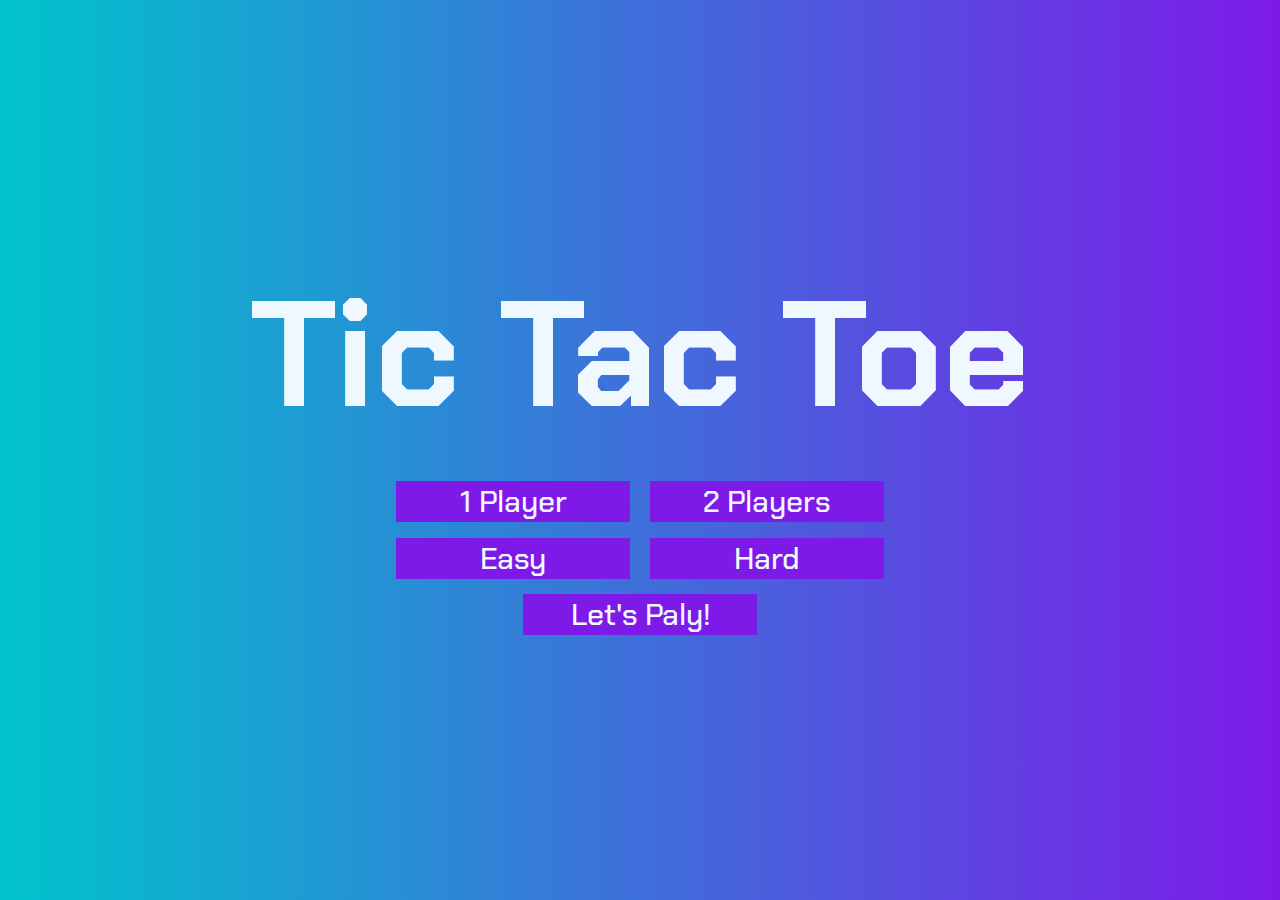
<file: index.html>
<!DOCTYPE html>
<html lang="en">
<head>
    <meta charset="UTF-8">
    <meta name="viewport" content="width=device-width, initial-scale=1.0">
    <meta http-equiv="X-UA-Compatible" content="ie=edge">
    <title>Tic Tac Toe</title>
    <link href="https://fonts.googleapis.com/css?family=Chakra+Petch:400,500,600,700,700i" rel="stylesheet">
    <link rel="stylesheet" href="css/style.css">
    <script
    src="https://code.jquery.com/jquery-3.3.1.js"
    integrity="sha256-2Kok7MbOyxpgUVvAk/HJ2jigOSYS2auK4Pfzbm7uH60="
    crossorigin="anonymous"></script>
    <script src="js/main.js"></script>
</head>
<body>
    <div class="home-containar">
        <div>
            <h1 id="header">Tic Tac Toe</h1>
        </div>
        <br>
        <div class="btn-containar">
            <button class="player" id="onePlayer">1 Player</button>
            <button class="player" id="twoPlayer">2 Players</button>
        </div>
        <div class="btn-containar">
            <button class="game-level-btn" id="easy">Easy</button>
            <button class="game-level-btn" id="hard">Hard</button>
        </div>
        <div class="btn-containar">
            <button id="play-btn"><a href="game.html">Let's Paly!</a></button>
        </div>
    </div>
</body>
</html>
</file>
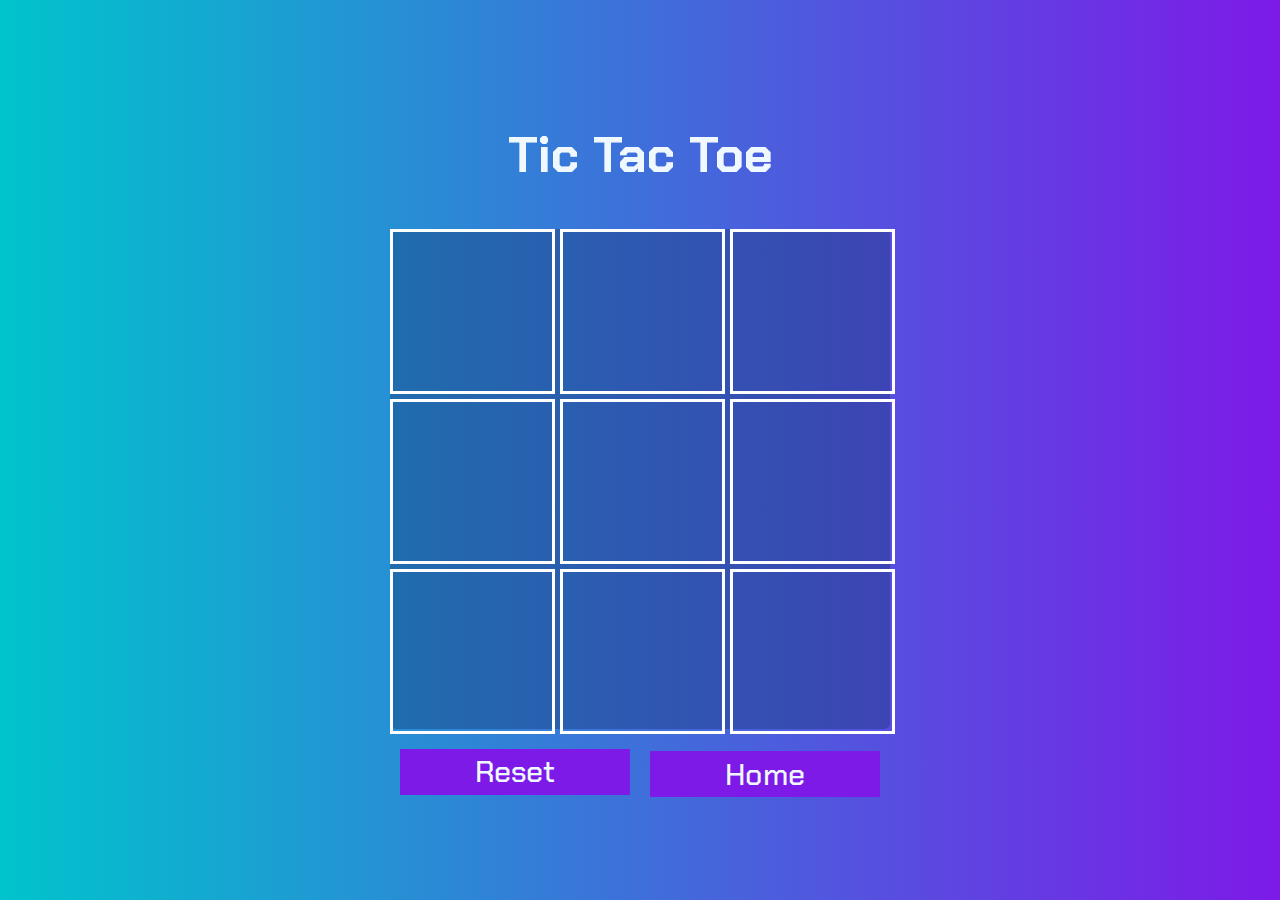
<file: game.html>
<!DOCTYPE html>
<html lang="en">
<head>
    <meta charset="UTF-8">
    <meta name="viewport" content="width=device-width, initial-scale=1.0">
    <meta http-equiv="X-UA-Compatible" content="ie=edge">
    <title>Tic Tac Toe</title>
    <link href="https://fonts.googleapis.com/css?family=Chakra+Petch:400,500,600,700,700i" rel="stylesheet">
    <link rel="stylesheet" href="css/style.css">
    <script
    src="https://code.jquery.com/jquery-3.3.1.js"
    integrity="sha256-2Kok7MbOyxpgUVvAk/HJ2jigOSYS2auK4Pfzbm7uH60="
    crossorigin="anonymous"></script>
    <script src="js/main.js"></script>
</head>
<body>
    <div class="game-bord">
        <h2 class="center">Tic Tac Toe</h2>
        <div class="cards-containar">
            <div class="cards" id="1"></div>
            <div class="cards" id="2"></div>
            <div class="cards" id="3"></div>
            <div class="cards" id="4"></div>
            <div class="cards" id="5"></div>
            <div class="cards" id="6"></div>
            <div class="cards" id="7"></div>
            <div class="cards" id="8"></div>
            <div class="cards" id="9"></div>
        </div>
        <div class="game-btn">
            <button class="reset" id="reset">Reset</button>
            <button class="reset"><a href="index.html">Home</a></button>
        </div>
    </div>
    
</body>
</html>
</file>
<file: css/style.css>
body {
    margin: 0 auto;
    box-sizing: border-box;
    font-family: 'Chakra Petch', sans-serif;
    height: 100vh;
    width: 100vw;
    background: linear-gradient(90deg,#00c4cc,#7d1ae8);
    background-repeat: no-repeat;
    background-size: 100% ;
    display: flex;
    flex-direction: column;
    justify-content: center;
    align-items: center;
}

button{
    border: 0;
    background-color: #7d1ae8;
    width: 30%;

}

.game-bord {
    display: flex;
    flex-direction: column;
    align-items: center;
}

.game-btn {
    display: flex;
    flex-direction: row;
    align-items: center;
    width: 100%;
}

.btn-containar button , #play-btn a , .reset , .reset a {
    margin: 1%;
    color: aliceblue;
    text-decoration: none;
    font-family: 'Chakra Petch', sans-serif;
    font-weight: 500;
    font-size: 30px;
}

button:focus {
    outline: 0;
  }
  
.reset {
    width: 60%;
    height: 50%;
    margin: 5% 2%;
    align-items: center;
    justify-content: center;
}

.reset:hover , #play-btn:hover {
    background: #00c4cc;
}
#header {
    color: aliceblue;
    font-size: 150px;
    margin: 0 auto;
}

h2 {
    color: aliceblue;
    text-align: center;
    font-size: 50px;
}

.btn-containar{
    text-align: center;
}

.cards-containar {
    width: 500px;
    height: 500px;
    background-color: rgba(22,54,116,.4);
    opacity: 1;
    border-radius: 6px;
    display: grid;
    grid-gap: 5px;
    grid-template-columns: 33% 33% 33%;
    grid-auto-rows: 33% 33% 33%;
}

.cards {
    position: relative;
    border: solid white 3px;
    cursor: pointer;
}

.x-play {
    background-color: #7d1ae8;
}

.o-play {
    background-color: #00c4cc;
}

#reset {
    align-self: flex-end;
}
</file>
